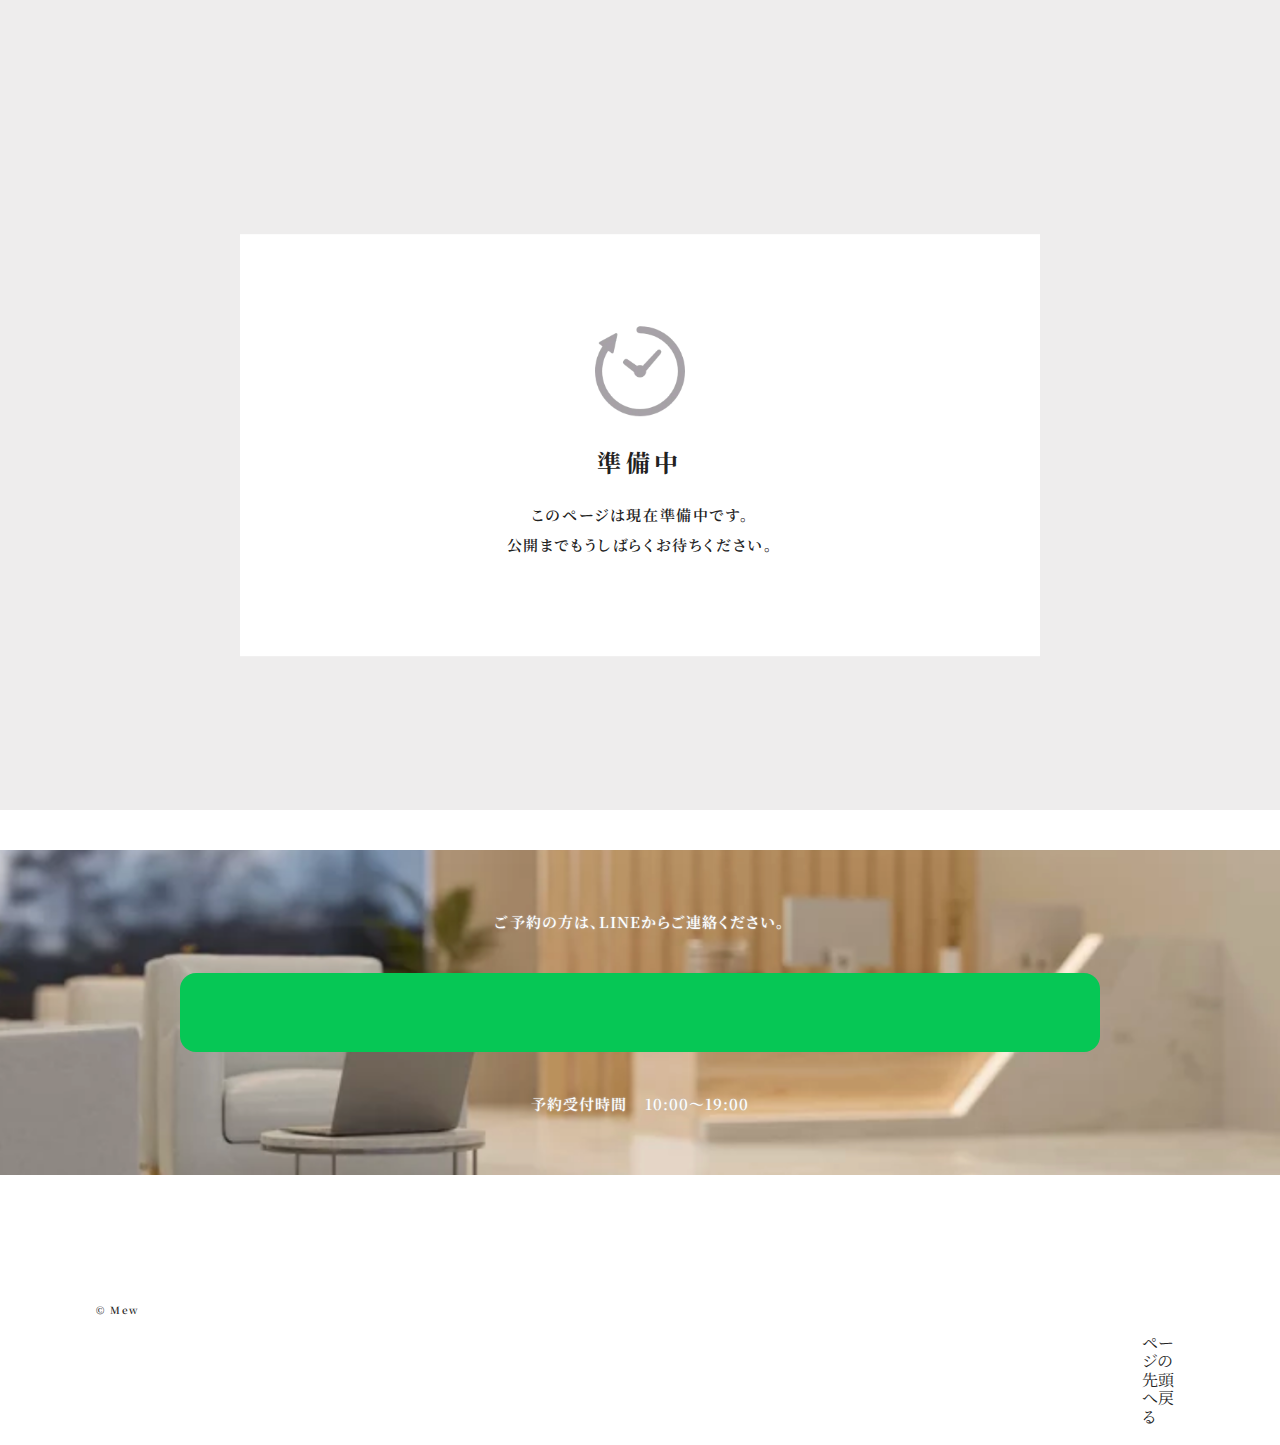
<file: maintenance.html>
<!doctype html>
<html lang="ja">
  <head>
    <meta charset="UTF-8">
    <meta name="description" content="サイトの概要文が入ります。">
    <meta name="format-detection" content="telephone=no, address=no, email=no">
    <meta name="viewport" content="width=device-width, initial-scale=1">

    <title>Mew｜準備中</title>

    <meta http-equiv="Cache-Control" content="no-store"> <!-- キャッシュ無効 -->

    <!-- フォント： Noto Serif JP -->
    <link rel="preconnect" href="https://fonts.googleapis.com">
    <link rel="preconnect" href="https://fonts.gstatic.com" crossorigin>
    <link href="https://fonts.googleapis.com/css2?family=Comfortaa:wght@300..700&family=Fredoka:wght@300..700&family=Marcellus&family=Noto+Sans+JP:wght@100..900&family=Noto+Sans:ital,wght@0,100..900;1,100..900&family=Noto+Serif+JP:wght@200..900&family=Shippori+Mincho&display=swap" rel="stylesheet">

    <!-- ファビコン -->
    <link rel="shortcut icon" href="./img/favicon.ico">

    <!-- css -->
    <link rel="stylesheet" href="css/destyle.css">
    <link rel="stylesheet" href="css/style.css">
    <link rel="stylesheet" href="css/maintenance.css">
  </head>

  <body>

    <header>
      <!-- {{-- SPヘッダー --}} -->
      <nav class="sp_nav">
        <div class="header">
          <a class="logo-box" href="index.html">
            <img src="img/logo.jpg" alt="Mewロゴ">
            <!-- <p class="header_logo">Mew</p> -->
          </a>
          <div id="btn" class="btn">
            <i></i>
            <i></i>
            <i></i>
          </div>
        </div>
        <div class="container">
          <ul id="nav_list" class="nav_list">
            <li class="nav_item page-link top"><a href="index.html">HOME</a></li>
            <li class="nav_item page-link"><a href="about.html">ABOUT</a></li>
            <li class="nav_item page-link"><a href="maintenance.html">SYSTEM</a></li>
            <li class="nav_item page-link"><a href="maintenance.html">MENU</a></li>
            <li class="nav_item page-link"><a href="maintenance.html">FAQ</a></li>
          </ul>
          <div class="con-bottom">
            <article class="sns-box">
              <p>FOLLOW US</p>
              <a href="#" target="_blank" rel="noopener noreferrer">
                <img class="sns-icon" src="img/icon-line.png" alt="LINEアイコン">
              </a>
              <a href="#" target="_blank" rel="noopener noreferrer">
                <img class="sns-icon" src="img/icon-instagram.png" alt="instagramアイコン">
              </a>
              <a href="#" target="_blank" rel="noopener noreferrer">
                <img class="sns-icon tiktok" src="img/icon-tiktok.png" alt="TikTokアイコン">
              </a>
            </article>
            <div class="copy-box">
              <P class="copy">&copy; <span>Mew</span></P>
            </div>
          </div>
          <div class="cover"></div>
        </div>
      </nav>
    </header>

    <main id="top" class="maintenance">
      <article class="main-bg">
        <article class="coming-soon-box">
          <img class="icon-clock" src="img/icon_clock.webp" alt="時計アイコン">
          <h1>準備中</h1>
          <p>このページは現在準備中です。<br>
            公開までもうしばらくお待ちください。
          </p>
        </article>
      </article>

      <section class="sec-line">
        <div class="sec-bg">
          <p>ご予約の方は、LINEからご連絡ください。</p>
            <figure class="line-box">
              <!-- <img src="#" alt="LINEバナー"> -->
            </figure>
          <p>予約受付時間<span>10:00〜19:00</span></p>
        </div>
      </section>
    </main>

    <footer class="footer">
      <P class="copy">&copy; <span>Mew</span></P>
      <div class="to-top-box">
        <a href="#top">
          <span class="sr-only">ページの先頭へ戻る</span>
          <div class="to-top"></div>
        </a>
      </div>
    </footer>

    <!-- jQuery -->
    <script src="https://code.jquery.com/jquery-3.6.0.min.js"></script>
    <script src="js/main.js"></script>
  </body>
</html>
</file>
<file: css/style.css>
@charset "UTF-8";
/* style.css（共通css） */


body {
  font-family: "Noto Serif JP", serif;
  font-feature-settings: 'palt' 1;
  /* letter-spacing: 0.05em; */
  color: #212121;
  background-color: #fff;
}

html {
  scroll-behavior: smooth; /* スムーススクロール */
}

@media screen and (min-width: 320px) {
  /* スマホ用レイアウト 320px以上の範囲に収めるデザインはこの中に記述 */

  /*==============================================================
    　　共通（スマホ）
  ==============================================================*/
  #top {
    scroll-margin-top: 80px;
  }

  .tb-nav {
    display: none;
  }

  .sp-none {
    display: none;
  }


  /*==============================================================
    　　ヘッダー
  ==============================================================*/
  .header {
    position: fixed;
    width: 100%;
    height: 80px;
    background-color: #fff;
    display: flex;
    align-items: center;
    justify-content: space-between;
    padding: 0 26px 0;
    top: 0;
    z-index: 20;
  }

  .header.active {
    background-color: #EEEDED;
  }

  .logo-box {
    display: flex;
    align-items: center;
  }

  .logo-box.active {
    display: none;
  }

  .logo-box img {
    /* height: 28px; */
    height: 30px;
    margin-bottom: 0.8px;
  }

  .btn{
    position: fixed;
    width: 22px;
    height: 16px;
    right: 26px;
    margin-bottom: 0.8px;
  }

  .btn i{
    position: absolute;
    right: 0;
    height: 1px;
    width: 22px;
    background-color: #949495;
    transition: 0.5s;
  }

  .btn i:nth-of-type(1){
    top: 0;
  }

  .btn i:nth-of-type(2){
    top: 8px;
  }

  .btn i:nth-of-type(3){
    top: 16px;
  }

  .btn.active i:nth-of-type(1){
    transform: translateY(8px) rotate(45deg);
    background-color: #949495;
    width: 25px;
    margin-right: 2.5px;
  }

  .btn.active i:nth-of-type(2){
    opacity: 0;
  }

  .btn.active i:nth-of-type(3){
    transform: translateY(-8px) rotate(-45deg);
    background-color: #949495;
    width: 25px;
    margin-right: 2.5px;
  }

  /* メニューのデザイン*/
  .container {
    width: 100%;
    height: 100%;
    position: fixed;
    top: 0;
    left: 0;
    z-index: 9;
    background: #EEEDED;
    transition: .5s;
    opacity: 0;
    overflow: hidden;
    overflow-y: scroll;
    pointer-events: none;
  }

  .container.active{
    opacity: 1;
    pointer-events: auto;
  }

  .page-link.top {
    padding: 145px 0 0 50px;
  }
  .page-link {
    padding: 0 0 0 50px;
  }

  .nav_item {
    font-size: 18px;
    letter-spacing: 0.2em;
    font-weight: 600;
    margin-bottom: 27px;
  }

  .sns-box {
    display: flex;
    font-size: 9px;
    font-weight: 600;
    letter-spacing: 0.16em;
    align-items: center;
    gap: 12px;
    margin-bottom: 64px;
  }

  .sns-icon {
    width: 28px;
    height: 28px;
  }

  .sns-icon.tiktok {
    width: 27px;
    height: 27px;
  }

  .sns-box p {
    margin-right: 10px;
  }
  .copy-box p.copy {
    margin-right: 0px;
    font-size: 8px;
    width: 198px;
    margin: 0 auto;
  }

  .con-bottom {
    position: absolute;
    bottom: 70px;
    left: 50%;
    transform: translateX(-50%);
  }


  /*==============================================================
    　　LINE
  ==============================================================*/
  .sec-line {
    background-image: url(../img/line-bg.png);
    margin: 0 27px;
    height: 172px;
    background-size: cover;
    background-position: 50% 50%;
    text-align: center;
  }

  .sec-line p {
    font-size: 11px;
    font-weight: 600;
    letter-spacing: 0.06em;
    color: #fff;
    text-shadow: #bebebe 0 0 2px;
  }

  .sec-line p span {
    margin-left: 18px;
  }

  .line-box {
    width: 257px;
    height: 42px;
    background-color: #06c755;
    margin: 18px auto;
    border-radius: 10px;
  }

  .sec-line .sec-bg {
    height: 100%;
    align-content: center;
  }


  /*==============================================================
    　　フッター
  ==============================================================*/
  .footer {
    display: flex;
    justify-content: space-between;
    align-items: center;
    margin: 20px 23px;
  }

  .copy {
    font-size: 8px;
    font-weight: 600;
    letter-spacing: 0.08em;
  }

  .copy span {
    letter-spacing: 0.15em;
  }

  .to-top-box {
    /* border: solid 0.5px #000000;
    border-radius: 50%; */
    width: 25px;
    height: 25px;
  }

  .to-top-box a {
    width: 25px;
    height: 25px;
    margin: 0 auto;
  }

  .footer-copy {
    display: flex;
    justify-content: right;
    align-items: center;
  }

}

@media screen and (min-width: 601px) {
  /* タブレット用レイアウト 601px以上の範囲に収めるデザインはこの中に記述 */
  /*==============================================================
    　　共通（タブレット）
  ==============================================================*/
  .sp_nav {
    display: none;
  }

  .tb-nav {
    display: block;
  }

  .list {
    display: inline;
    display: flex;
  }

  .tb-nav .nav-list {
    margin: 0;
    display: grid;
    grid-template-columns: repeat(5, auto);
    grid-template-rows: auto;
    gap:28px;
    list-style: none;
  }

  .tb-nav .nav-list .nav_item {
    margin: 0;
  }

  /*==============================================================
    　　ヘッダー
  ==============================================================*/

}

@media screen and (min-width: 1024px) {
  /* パソコン用レイアウト 1081px以上の範囲に収めるデザインはこの中に記述 */

  /*==============================================================
    　　共通（パソコン）
  ==============================================================*/
  #top {
    scroll-margin-top: 180px;
  }

  .sp-none {
    display: block;
  }

  /*==============================================================
    　　ヘッダー
  ==============================================================*/
  .header {
    /* height: 155px; */
    height: 180px;
    padding: 0 60px 10px;
  }

  .header .nav_item {
    font-size: 14px;
    letter-spacing: 0.17em;
  }

  .logo-box img {
    height: 48px;
  }

  /*==============================================================
    　　PC_LINE
  ==============================================================*/
  .sec-line {
    margin: 0;
    height: 325px;
    /* padding: 0 180px; */
  }

  .sec-line .sec-bg {
    height: 100%;
    align-content: center;
    padding: 0 180px;
  }

  .sec-line p {
    font-size: 15px;
    letter-spacing: 0.07em;
  }

  .line-box {
    width: 100%;
    height: 79px;
    margin: 43px auto;
    border-radius: 16px;
    max-width: 1142px;
  }

  /*==============================================================
    　　PC_フッター
  ==============================================================*/

  .footer {
    height: 230px;
    margin: 20px 96px;
  }

  .footer-item {
    display: flex;
    align-items: center;
  }

  .footer .footer-img {
    width: 100px;
    margin-right: 198px;
  }

  .footer-text-box {
    justify-content: left;
  }

  .footer-text {
    font-size: 15px;
    font-family: "Goudy Bookletter 1911", serif;
    font-weight: 400;
    letter-spacing: 0.08em;
    line-height: 1.4;
    margin-bottom: 48px;
  }

  .to-top-box {
    width: 42px;
    height: 42px;
    margin-top: 90px;
  }

  .copy {
    font-size: 10px;
    letter-spacing: 0.15em;
  }
}
</file>
<file: css/maintenance.css>
@media screen and (min-width: 320px) {
  /* スマホ用レイアウト 320px以上の範囲に収めるデザインはこの中に記述 */
  /*==============================================================
  　　準備中画面
  ==============================================================*/
  .main-bg {
    background-color: #EEEDED;
    /* background-color: #fff; */
    padding: 0 16px;
    height: 100svh;
    position: relative;
  }

  .coming-soon-box {
    position: absolute;
    top: 50%;
    left: 50%;
    transform: translate(-50%, -50%);
    background-color: #fff;
    width: 343px;
    margin-top: 24px;
    padding: 72px 24px 72px;
    text-align: center;
    letter-spacing: 0.1em;
  }

  .icon-clock {
    width: 80px;
    height: 80px;
    margin-bottom: 32px;
  }

  .coming-soon-box h1 {
    font-size: 20px;
    font-weight: bold;
    margin-bottom: 24px;
    letter-spacing: 0.15em;
  }

  .coming-soon-box p {
    font-size: 13px;
    line-height: 1.8;
  }

  .maintenance .sec-line {
    margin-top: 40px;
  }

}

@media screen and (min-width: 601px) {
  /* タブレット用レイアウト 601px以上の範囲に収めるデザインはこの中に記述 */
  /*==============================================================
    　　TB_準備中画面
  ==============================================================*/
  .coming-soon-box {
    width: 663px;
    padding: 80px 24px 80px;
    margin-top: 16px;
    font-weight: 600;
  }

  .icon-clock {
    width: 85px;
    height: 85px;
    margin-bottom: 28px;
  }

  .coming-soon-box h1 {
    font-size: 22px;
    margin-bottom: 24px;
    letter-spacing: 0.18em;
  }

  .coming-soon-box p {
    font-size: 14px;
    line-height: 1.8;
  }
}

@media screen and (min-width: 1081px) {
  /* パソコン用レイアウト 1081px以上の範囲に収めるデザインはこの中に記述 */
  /*==============================================================
  　　PC_準備中画面
  ==============================================================*/
  .main-bg {
    height: 90vh;
  }

  .coming-soon-box {
    width: 800px;
    padding: 92px 24px 96px;
    margin-top: 40px;
  }

  .icon-clock {
    width: 90px;
    height: 90px;
    margin-bottom: 32px;
  }

  .coming-soon-box h1 {
    font-size: 24px;
    margin-bottom: 24px;
    letter-spacing: 0.2em;
  }

  .coming-soon-box p {
    font-size: 15px;
    line-height: 2;
  }
}
</file>
<file: css/destyle.css>
/*! destyle.css v3.0.2 | MIT License | https://github.com/nicolas-cusan/destyle.css */

/* Reset box-model and set borders */
/* ============================================ */

*,
::before,
::after {
  box-sizing: border-box;
  border-style: solid;
  border-width: 0;
}

/* Document */
/* ============================================ */

/**
 * 1. Correct the line height in all browsers.
 * 2. Prevent adjustments of font size after orientation changes in iOS.
 * 3. Remove gray overlay on links for iOS.
 */

html {
  line-height: 1.15; /* 1 */
  -webkit-text-size-adjust: 100%; /* 2 */
  -webkit-tap-highlight-color: transparent; /* 3*/
}

/* Sections */
/* ============================================ */

/**
 * Remove the margin in all browsers.
 */

body {
  margin: 0;
}

/**
 * Render the `main` element consistently in IE.
 */

main {
  display: block;
}

/* Vertical rhythm */
/* ============================================ */

p,
table,
blockquote,
address,
pre,
iframe,
form,
figure,
dl {
  margin: 0;
}

/* Headings */
/* ============================================ */

h1,
h2,
h3,
h4,
h5,
h6 {
  font-size: inherit;
  font-weight: inherit;
  margin: 0;
}

/* Lists (enumeration) */
/* ============================================ */

ul,
ol {
  margin: 0;
  padding: 0;
  list-style: none;
}

/* Lists (definition) */
/* ============================================ */

dt {
  font-weight: bold;
}

dd {
  margin-left: 0;
}

/* Grouping content */
/* ============================================ */

/**
 * 1. Add the correct box sizing in Firefox.
 * 2. Show the overflow in Edge and IE.
 */

hr {
  box-sizing: content-box; /* 1 */
  height: 0; /* 1 */
  overflow: visible; /* 2 */
  border-top-width: 1px;
  margin: 0;
  clear: both;
  color: inherit;
}

/**
 * 1. Correct the inheritance and scaling of font size in all browsers.
 * 2. Correct the odd `em` font sizing in all browsers.
 */

pre {
  font-family: monospace, monospace; /* 1 */
  font-size: inherit; /* 2 */
}

address {
  font-style: inherit;
}

/* Text-level semantics */
/* ============================================ */

/**
 * Remove the gray background on active links in IE 10.
 */

a {
  background-color: transparent;
  text-decoration: none;
  color: inherit;
}

/**
 * 1. Remove the bottom border in Chrome 57-
 * 2. Add the correct text decoration in Chrome, Edge, IE, Opera, and Safari.
 */

abbr[title] {
  text-decoration: underline dotted; /* 2 */
}

/**
 * Add the correct font weight in Chrome, Edge, and Safari.
 */

b,
strong {
  font-weight: bolder;
}

/**
 * 1. Correct the inheritance and scaling of font size in all browsers.
 * 2. Correct the odd `em` font sizing in all browsers.
 */

code,
kbd,
samp {
  font-family: monospace, monospace; /* 1 */
  font-size: inherit; /* 2 */
}

/**
 * Add the correct font size in all browsers.
 */

small {
  font-size: 80%;
}

/**
 * Prevent `sub` and `sup` elements from affecting the line height in
 * all browsers.
 */

sub,
sup {
  font-size: 75%;
  line-height: 0;
  position: relative;
  vertical-align: baseline;
}

sub {
  bottom: -0.25em;
}

sup {
  top: -0.5em;
}

/* Replaced content */
/* ============================================ */

/**
 * Prevent vertical alignment issues.
 */

svg,
img,
embed,
object,
iframe {
  vertical-align: bottom;
}

/* Forms */
/* ============================================ */

/**
 * Reset form fields to make them styleable.
 * 1. Make form elements stylable across systems iOS especially.
 * 2. Inherit text-transform from parent.
 */

button,
input,
optgroup,
select,
textarea {
  -webkit-appearance: none; /* 1 */
  appearance: none;
  vertical-align: middle;
  color: inherit;
  font: inherit;
  background: transparent;
  padding: 0;
  margin: 0;
  border-radius: 0;
  text-align: inherit;
  text-transform: inherit; /* 2 */
}

/**
 * Reset radio and checkbox appearance to preserve their look in iOS.
 */

[type="checkbox"] {
  -webkit-appearance: checkbox;
  appearance: checkbox;
}

[type="radio"] {
  -webkit-appearance: radio;
  appearance: radio;
}

/**
 * Correct cursors for clickable elements.
 */

button,
[type="button"],
[type="reset"],
[type="submit"] {
  cursor: pointer;
}

button:disabled,
[type="button"]:disabled,
[type="reset"]:disabled,
[type="submit"]:disabled {
  cursor: default;
}

/**
 * Improve outlines for Firefox and unify style with input elements & buttons.
 */

:-moz-focusring {
  outline: auto;
}

select:disabled {
  opacity: inherit;
}

/**
 * Remove padding
 */

option {
  padding: 0;
}

/**
 * Reset to invisible
 */

fieldset {
  margin: 0;
  padding: 0;
  min-width: 0;
}

legend {
  padding: 0;
}

/**
 * Add the correct vertical alignment in Chrome, Firefox, and Opera.
 */

progress {
  vertical-align: baseline;
}

/**
 * Remove the default vertical scrollbar in IE 10+.
 */

textarea {
  overflow: auto;
}

/**
 * Correct the cursor style of increment and decrement buttons in Chrome.
 */

[type="number"]::-webkit-inner-spin-button,
[type="number"]::-webkit-outer-spin-button {
  height: auto;
}

/**
 * 1. Correct the outline style in Safari.
 */

[type="search"] {
  outline-offset: -2px; /* 1 */
}

/**
 * Remove the inner padding in Chrome and Safari on macOS.
 */

[type="search"]::-webkit-search-decoration {
  -webkit-appearance: none;
}

/**
 * 1. Correct the inability to style clickable types in iOS and Safari.
 * 2. Fix font inheritance.
 */

::-webkit-file-upload-button {
  -webkit-appearance: button; /* 1 */
  font: inherit; /* 2 */
}

/**
 * Clickable labels
 */

label[for] {
  cursor: pointer;
}

/* Interactive */
/* ============================================ */

/*
 * Add the correct display in Edge, IE 10+, and Firefox.
 */

details {
  display: block;
}

/*
 * Add the correct display in all browsers.
 */

summary {
  display: list-item;
}

/*
 * Remove outline for editable content.
 */

[contenteditable]:focus {
  outline: auto;
}

/* Tables */
/* ============================================ */

/**
1. Correct table border color inheritance in all Chrome and Safari.
*/

table {
  border-color: inherit; /* 1 */
  border-collapse: collapse;
}

caption {
  text-align: left;
}

td,
th {
  vertical-align: top;
  padding: 0;
}

th {
  text-align: left;
  font-weight: bold;
}
</file>
